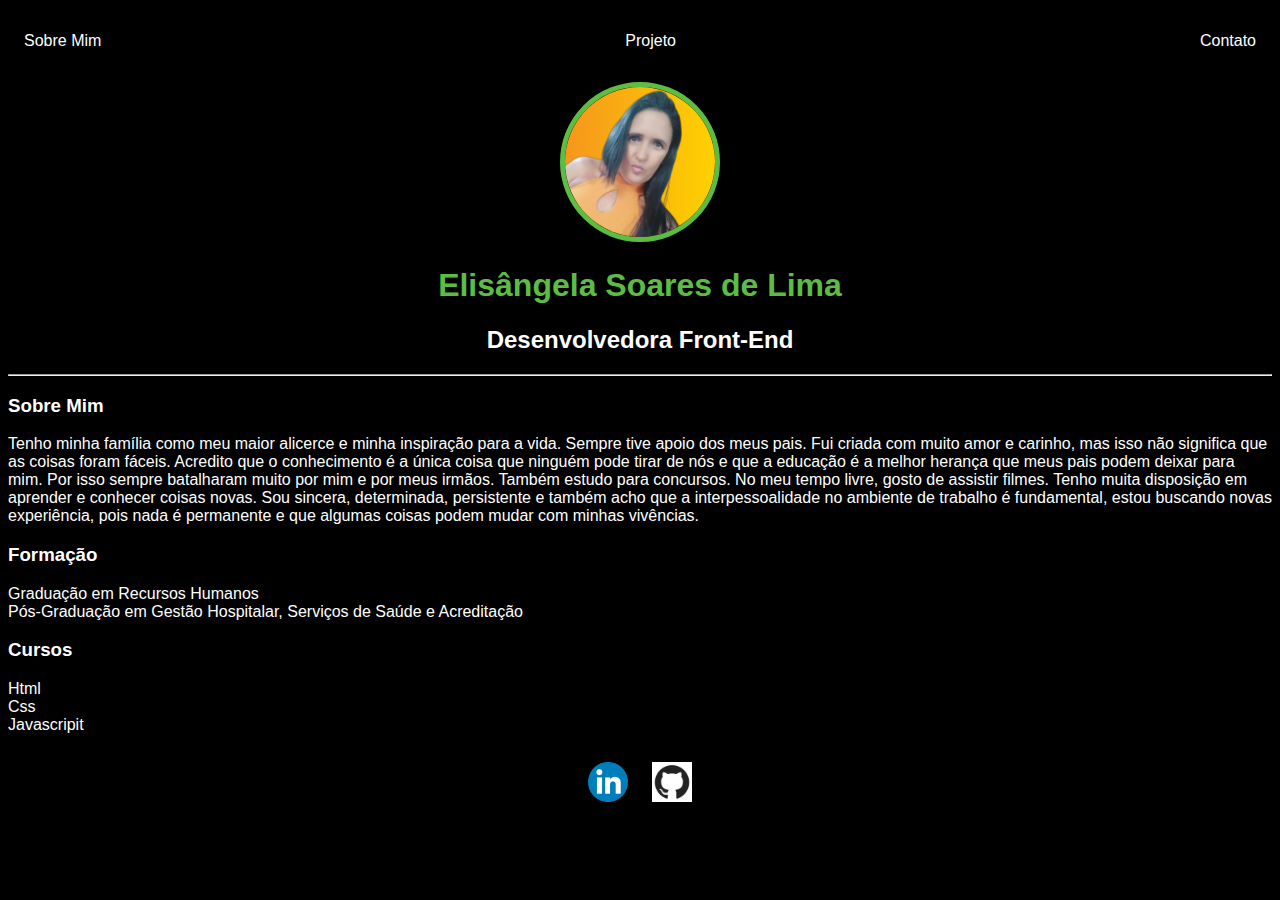
<file: portifólio/index.html>
<!DOCTYPE html>
<html lang="pt-br">
<head>
    <meta charset="UTF-8">
    <meta http-equiv="X-UA-Compatible" content="IE=edge">
    <meta name="viewport" content="width=device-width, initial-scale=1.0">
    <title>Elisângela Soares de Lima</title>
    <link rel="stylesheet" href="index.css">
</head>
<body>
    <div class="container">

    
    <nav a>
        <ul>
            <li>
                <a href="index.html">Sobre Mim</a>
            </li>
            <li>
                <a href="projetic.html" >Projeto</a>
            </li>
            <li>
                <a href="contact.html">Contato</a>
            </li>
            
        </ul>
    </nav>


    <header>
        <div class="center">
            <img src="img/profile-pic.png"></imag>
        </div>
        <h1>Elisângela Soares de Lima</h1>
        <h2>Desenvolvedora Front-End</h2><hr>
        
    </header>
    <main>
        <section>
            <h3>Sobre Mim</h3>
            <p>Tenho minha família como meu maior alicerce e minha inspiração para a vida. Sempre tive apoio dos meus pais. Fui criada com muito amor e carinho, mas isso não significa que as coisas foram fáceis. Acredito que o conhecimento é a única coisa que ninguém pode tirar de nós e que a educação é a melhor herança que meus pais podem deixar para mim. Por isso sempre batalharam muito por mim e por meus irmãos. Também estudo para concursos.
                No meu tempo livre, gosto de assistir filmes.
                Tenho muita disposição em aprender e conhecer coisas novas.
                Sou sincera, determinada, persistente e também acho que a interpessoalidade no ambiente de trabalho é fundamental, estou buscando novas experiência, pois nada é permanente e que algumas coisas podem mudar com minhas vivências. 
            </p>
        </section>
        <section>
            <h3>Formação</h3>
            <p>Graduação em Recursos Humanos<br>
                Pós-Graduação em Gestão Hospitalar, Serviços de Saúde e Acreditação

            </p>
        </section>
        <section>
            <div>
            <h3>Cursos</h3>
            <p>
                Html<br>
                Css<br>
                Javascripit
            </p>
        </section>
    </main>

    <footer>
        <a href="https://www.linkedin.com/feed/"
          target="_blank" rel="noopener noreferrer">
               <img src="img/LinkedIn_icon_circle.svg.webp"></img>
        </a>

       <a href="https://github.com/elisangela-soares"
         target="_blank" rel="noopener noreferrer">
               <img src="img/Github.jpg"></img>
        </a>
        

    </footer>



</div>

</body>
</html>
</file>
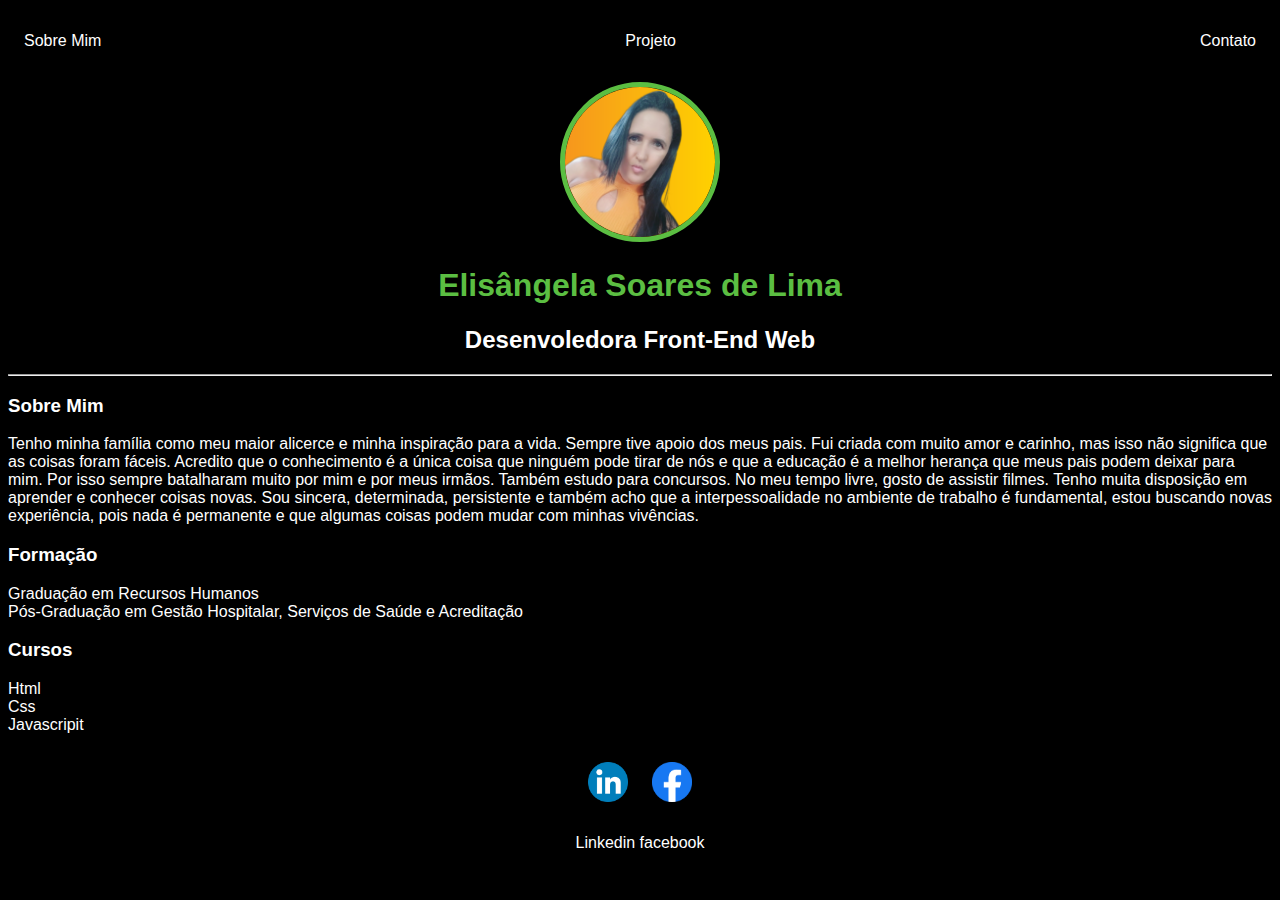
<file: portifólio/portifólio/index.html>
<!DOCTYPE html>
<html lang="pt-br">
<head>
    <meta charset="UTF-8">
    <meta http-equiv="X-UA-Compatible" content="IE=edge">
    <meta name="viewport" content="width=device-width, initial-scale=1.0">
    <title>Elisângela Soares de Lima</title>
    <link rel="stylesheet" href="index.css">
</head>
<body>
    <div class="container">

    
    <nav a>
        <ul>
            <li>
                <a href="index.html">Sobre Mim</a>
            </li>
            <li>
                <a href="projetic.html" >Projeto</a>
            </li>
            <li>
                <a href="contact.html">Contato</a>
            </li>
            
        </ul>
    </nav>


    <header>
        <div class="center">
            <img src="img/profile-pic.png"></imag>
        </div>
        <h1>Elisângela Soares de Lima</h1>
        <h2>Desenvoledora Front-End Web</h2><hr>
        
    </header>
    <main>
        <section>
            <h3>Sobre Mim</h3>
            <p>Tenho minha família como meu maior alicerce e minha inspiração para a vida. Sempre tive apoio dos meus pais. Fui criada com muito amor e carinho, mas isso não significa que as coisas foram fáceis. Acredito que o conhecimento é a única coisa que ninguém pode tirar de nós e que a educação é a melhor herança que meus pais podem deixar para mim. Por isso sempre batalharam muito por mim e por meus irmãos. Também estudo para concursos.
                No meu tempo livre, gosto de assistir filmes.
                Tenho muita disposição em aprender e conhecer coisas novas.
                Sou sincera, determinada, persistente e também acho que a interpessoalidade no ambiente de trabalho é fundamental, estou buscando novas experiência, pois nada é permanente e que algumas coisas podem mudar com minhas vivências. 
            </p>
        </section>
        <section>
            <h3>Formação</h3>
            <p>Graduação em Recursos Humanos<br>
                Pós-Graduação em Gestão Hospitalar, Serviços de Saúde e Acreditação

            </p>
        </section>
        <section>
            <div>
            <h3>Cursos</h3>
            <p>
                Html<br>
                Css<br>
                Javascripit
            </p>
        </section>
    </main>

    <footer>
        <a href="https://www.linkedin.com/feed/"
        " target="_blank" rel="noopener noreferrer">
               <img src="img/LinkedIn_icon_circle.svg.webp"></img>
               <p>Linkedin</p>
        </a>

        <a href="https://www.facebook.com/feed/"
        " target="_blank" rel="noopener noreferrer">
               <img src="img/facebook-logotipo.webp"></img>
               <p>facebook</p>
    </footer>



</div>

</body>
</html>
</file>
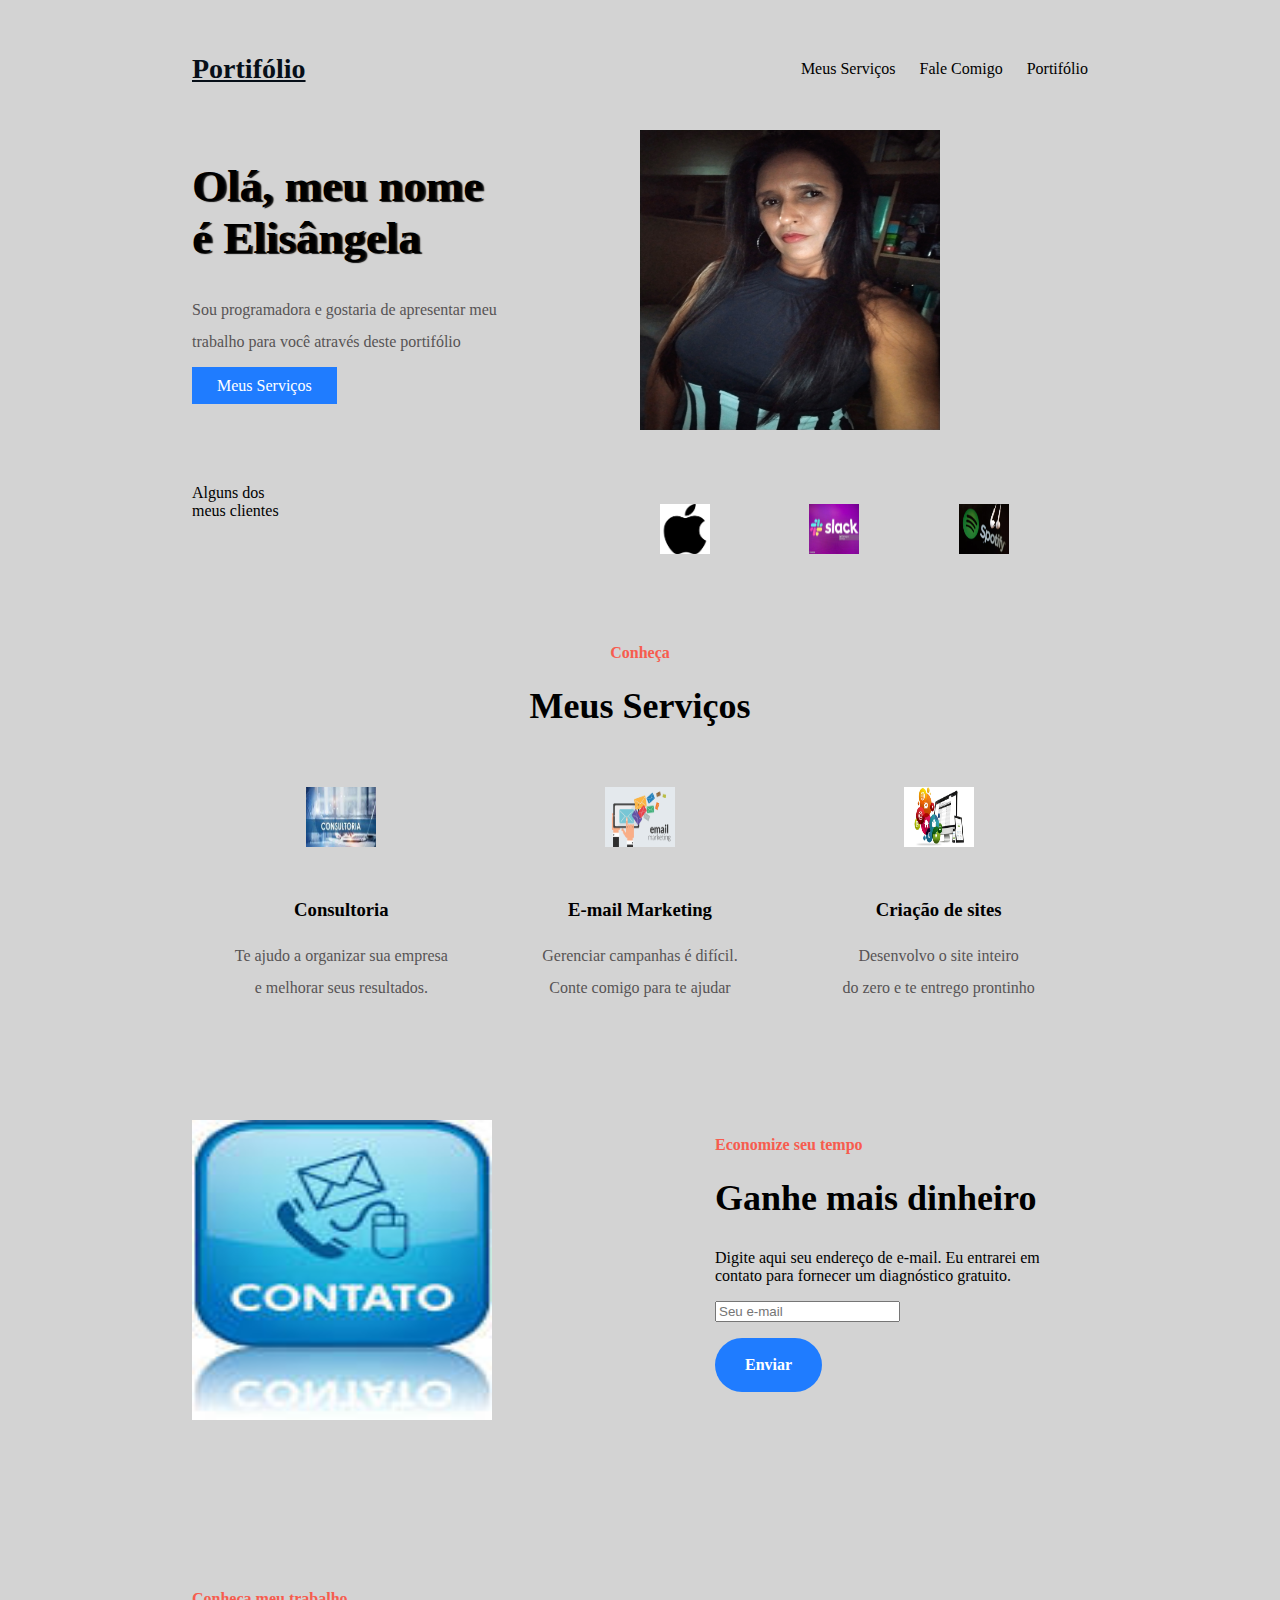
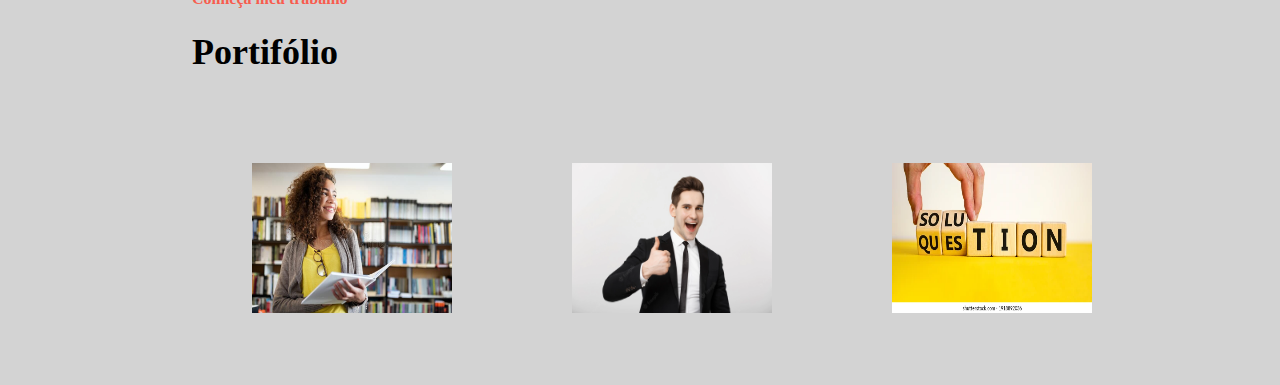
<file: portifólio/portifólio2/index.html>
<!DOCTYPE html>
<html lang="pt-br">
    <head>
        <meta charset="UTF-8">
        <meta http-equiv="X-UA-Compatible" content="IE=edge">
        <meta name="viewport" content="width=device-width, initial-scale=1.0">
            <title>Portifólio</title>
        <link rel="preconnect" href="https://fonts.googleapis.com">
        <link rel="preconnect" href="https://fonts.gstatic.com" crossorigin>
        
    <style>
        body {
            margin-left: 15%;
            margin-right: 15%;
            background-color: lightgray
        }
        .container {
            display: grid;
            grid-auto-flow: column;
            grid-auto-columns: 1fr;
        }
        #header {
            font-family: poppins;
            font-style: normal;
            font-weight: 600;
            font-size: 28px;
            line-height: 42px;
            text-decoration-line: underline;

            color: #070f18;
            margin-top: 40px;
            margin-bottom: 40px;
        }
        #menu {
            text-align: right;
            margin-top: 49px;
        }
        #menu ul {
            list-style-type: none;
            margin: 0;
            padding: 0;
        }
        #menu li{
            display: inline-block;
            margin-left: 20px;
            font-family: poppins;
            font-style: normal;
            font-weight: normal;
            font-size: 16px;
            line-height: 24px;
            /*.identical.to.box.height.*/;
            text-align: center;
            color: #070f18;
        }
        a {
            color: black;
            text-decoration: none;
        }
       #buttonCta {
            background: #1F7CFF;
            border-radius: 50ox;
            font-family: poppins;
            font-style: normal;
            font-weight: normal;
            font-size: 16px;
            line-height: 24px;
            /*.identical.to.box.height.*/;
            text-align: center;
            color: #FFFFFF;
            padding: 10px 25px 10px 25px;
       } 
       p.gray {
            font-style: normal;
            font-weight: normal;
            font-size: 16px;
            line-height: 32px;
            /*.identical.to.box.height.*/;
            color: #575455;
       }
       #headerCta h1 {
            font-style: normal;
            font-weight: bold;
            font-size: 45px;
            /*.identical.to.box.height.*/;
            color: #000000;
            text-shadow: 2px 1px 1px #111111;
       }
       #img {
            margin-left: 42px;
       }
       #headerImg img {
            width: 100%;
       }
       body img {
            width: 300px;
            height: 300px;
       }
       
       .headerLogo {
            text-align:center;
       }
       .headerlogo img {
        width: 100%;
        width: 50px;
        margin: 20;
        height: 50px;
        padding: 20px;
       }
       #clients {
            margin-top: 50px;
            margin-bottom: 50px;
       }
       #headerClientsText {
            font-family: poppins;
            font-style: normal;
            font-size: 16px;
            line-height: 24px;
            /*.identical.to.box.height.*/;
            color: #070f18;
       }
       #p img{
            width: 0px;
            height: 0px;
            display: flex;
            justify-content: space-between;
            padding: center;
       }
       h2.red {
            font-family: poppins;
            font-style: normal;
            font-weight: bold;
            font-size: 16px;
            line-height: 24px;
            /*.identical.to.box.height.*/;
            color: #F75C4E;
       }
       h1.black {
            font-family: poppins;
            font-style: normal;
            font-weight: bold;
            font-size: 36px;
            line-height: 54px;
            /*.identical.to.box.height.*/;
            margin-top: 0;
            color: #000000;
       }
       .textCenter {
        text-align: center;
       }
       .textCenter img {
        width: 100%;
        width: 70px;
        margin: 30;
        height: 60px;
        padding: 30px;
       }
       #services .textCenter h3 {
            font-family: poppins;
            font-style: normal;
            font-weight: 600;
            font-size: 20px;
            line-height: 30px;
            /*.identical.to.box.height.*/;
            color: #070F18;
       }
       #contactImg img {
           width: 100%;
       }
       #contactForm {
           margin-left: 75px;
           text-align: left;
       }
       #contact {
        margin-top: 100px;
       }
       #contatForm input {
        background: #F5F6FB;
        border-radius: 50px;
        font-family: Poppins;
        font-style: normal;
        font-weight: normal;
        font-size: 16px;
        line-height: 24px;
        /*.identical.to.box.height.*/;
        color: #575455;
        border:0;
        width: 70%;
        padding: 15px 30px 15px 30px; 
       }
       #contactForm button {
        background: #1F7CFF;
        border-radius: 50px;
        font-family: Poppins;
        font-style: normal;
        font-weight: 600;
        font-size: 16px;
        line-height: 24px;
        /*.identical.to.box.height.*/;
        text-align: center;
        border: 0;
        color: #FFFFFF;
        padding: 15px 30px 15px 30px; 
       }
       #portifólioTitle {
        margin-top: 150px;
       }
       .portifólioImg img {
        width: 200%;
        width: 200px;
        margin: 30;
        height: 150px;
        padding: 30px;
       }
       .portifólioImg {
        padding: 30px;
       }
       .efeito {
        background-color: rgba (0, 0, 0, 0,5);
       }
       #menu  ul a:hover {
        padding: 20px 20px;
        background-color: gray
       }

       
    </style>
    </head>
    <body>
        <div class="container">
        <div id="header">
             Portifólio
        </div>
         <div id="menu">
            <ul>   
               <li><a href="#services">Meus Serviços</a></li>
               <li><a href="#contact">Fale Comigo</a></li>
               <li><a href="#portifólioTitle">Portifólio</a></li>
            </ul>
        </div>
          
       </div>  
       <div class="container">
           <div id="headerCta" call to action>
            <h1>
                Olá, meu nome<br>
                é Elisângela
            </h1>
            <p class="gray">
                Sou programadora e gostaria de apresentar meu<br>
                trabalho para você através deste portifólio

            <div></div>
            <a id="buttonCta" href="">Meus Serviços</a>
           </div>
           <div id="headerimg">
            <img src="img/fotoeli.jpg">
           </div> 
        </div>
        <div class="container" id="clients">
            <div id="headerClientText">
                Alguns dos<br>
                meus clientes
            </div>
                <!-- falta ver pendência nas imagens-->
                <div class="container">
            <div class="headerlogo">
                <img src="img/apple-logo.webp">
            </div>
            <div class="headerlogo">
                <img src="img/gettyimages-1151037249-612x612.jpg">
            </div>
            <div class="headerlogo">
                <img src="img/spotify-premium-akcio-001-1024x576.webp">
            </div>
        </div>
        </div>
        <div class="container textCenter">
            <div id="services">
                <h2 class="red">Conheça</h2>
                <h1 class="black">Meus Serviços</h1>
            </div>
        </div>
        <!--falta ver pendência nas imagens--> 
        <div class="container">
            <div class="textCenter" id="services">
                <img src="img/images.jpg">
                <h3>Consultoria</h3>
                <p class="gray">Te ajudo a organizar sua empresa<br>
                   e melhorar seus resultados.
            </p>
            </div>
            <div class="textCenter">
                <img src="img/4-erros-de-email-marketing-que-destroem-a-sua-campanha.jpeg">
                <h3>E-mail Marketing</h3>
                <p class="gray">Gerenciar campanhas é difícil.<br>
                   Conte comigo para te ajudar</p>
            </div>
            <div class="textCenter">
                <img src="img/883676750935141b3427b7ac1feb952e.jpg">
                <h3>Criação de sites</h3>
                <p class="gray">Desenvolvo o site inteiro<br>
                   do zero e te entrego prontinho</p>

            </div>
        </div>
        <div class="container" id="contact">
             <div id="contactimg">
               <img src="img/images (1).jpg".jpg>   
             </div>
             <div id="contactForm">
                <h2 class="red">Economize seu tempo</h2>
                <h1 class="black">Ganhe mais dinheiro</h1>
                <p clss="gray">
                    Digite aqui seu endereço de e-mail. Eu entrarei em<br>
                    contato para fornecer um diagnóstico gratuito.
                </p>
                <form action="https://formspree.io/f/xgeqpqzd" method="POST">
                    <p><input placeholder="Seu e-mail" type="text" name="contactEmail" required="required"></p> 
                    <button  type="submit">Enviar</button>
                </form>
             </div>
        </div>
        <div class="container" id="portifólioTitle">
            <div > 
                <h2 class="red">Conheça meu trabalho</h2>
                <h1 class="black">Portifólio</h1>
            </div>
        </div>
        <div class="container">
            <div class="portifólioImg">
                <img src="img/ensino-secundário-superior-e-conceito-de-pessoas-estudante-sorridente-lendo-livro-feliz-na-biblioteca-172068379.jpg">
                </div>
            <div class="portifólioImg">
                <img src="img/retrato-de-conceito-de-negocio-de-homem-animado-com-a-boca-aberta-vestido-com-roupa-formal-dando-sinal-de-positivo_1258-80644.webp">
                </div>
            <div class="portifólioImg">
                <img src="img/question-solution-symbol-businessman-turns-260nw-1918892036.webp">
                </div>
        </div>
    </div>
</body>
</html>
</file>
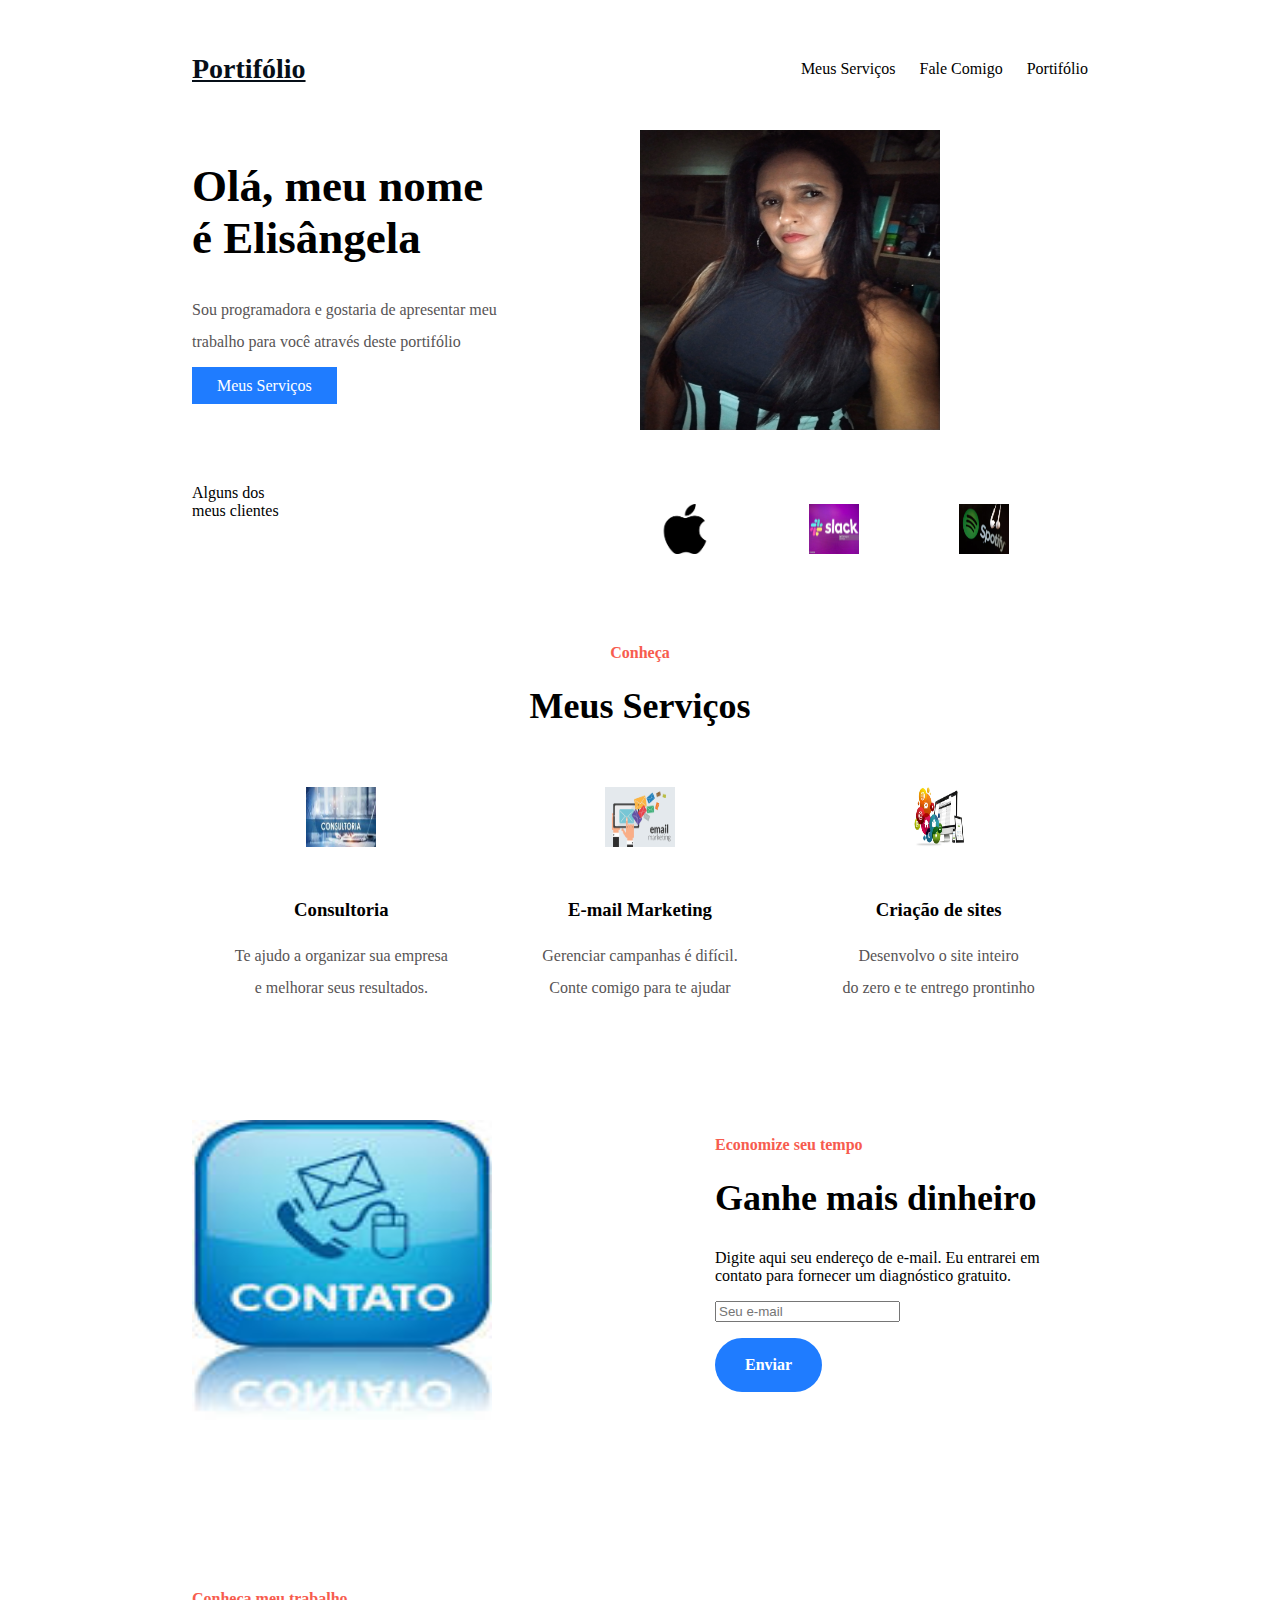
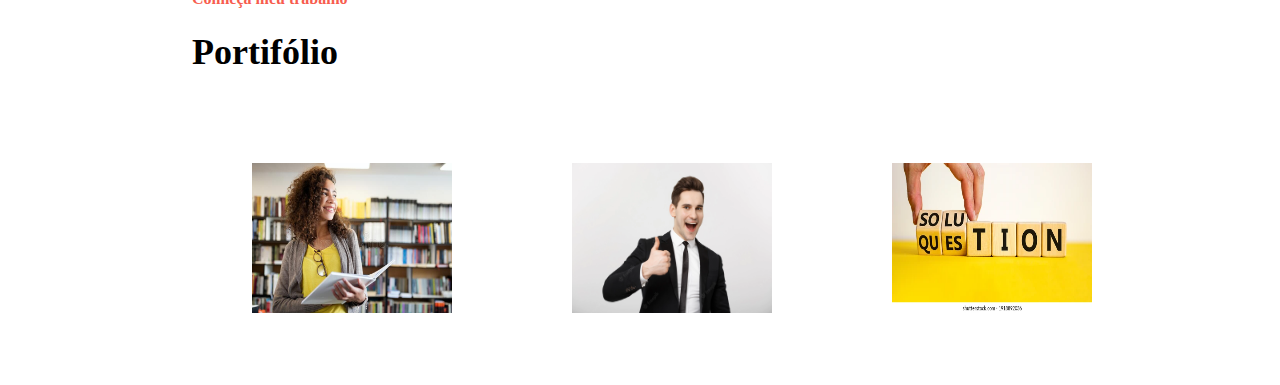
<file: portifólio/portifólio/portifólio2/index.html>
<!DOCTYPE html>
<html lang="pt-br">
    <head>
        <meta charset="UTF-8">
        <meta http-equiv="X-UA-Compatible" content="IE=edge">
        <meta name="viewport" content="width=device-width, initial-scale=1.0">
            <title>Portifólio</title>
        <link rel="preconnect" href="https://fonts.googleapis.com">
        <link rel="preconnect" href="https://fonts.gstatic.com" crossorigin>
        
    <style>
        body {
            margin-left: 15%;
            margin-right: 15%;
        }
        .container {
            display: grid;
            grid-auto-flow: column;
            grid-auto-columns: 1fr;
        }
        #header {
            font-family: poppins;
            font-style: normal;
            font-weight: 600;
            font-size: 28px;
            line-height: 42px;
            text-decoration-line: underline;

            color: #070f18;
            margin-top: 40px;
            margin-bottom: 40px;
        }
        #menu {
            text-align: right;
            margin-top: 49px;
        }
        #menu ul {
            list-style-type: none;
            margin: 0;
            padding: 0;
        }
        #menu li{
            display: inline-block;
            margin-left: 20px;
            font-family: poppins;
            font-style: normal;
            font-weight: normal;
            font-size: 16px;
            line-height: 24px;
            /*.identical.to.box.height.*/;
            text-align: center;
            color: #070f18;
        }
        a {
            color: black;
            text-decoration: none;
        }
       #buttonCta {
            background: #1F7CFF;
            border-radius: 50ox;
            font-family: poppins;
            font-style: normal;
            font-weight: normal;
            font-size: 16px;
            line-height: 24px;
            /*.identical.to.box.height.*/;
            text-align: center;
            color: #FFFFFF;
            padding: 10px 25px 10px 25px;
       } 
       p.gray {
            font-style: normal;
            font-weight: normal;
            font-size: 16px;
            line-height: 32px;
            /*.identical.to.box.height.*/;
            color: #575455;
       }
       #headerCta h1 {
            font-style: normal;
            font-weight: bold;
            font-size: 45px;
            /*.identical.to.box.height.*/;
            color: #000000;
       }
       #img {
            margin-left: 42px;
       }
       #headerImg img {
            width: 100%;
       }
       body img {
            width: 300px;
            height: 300px;
       }
       
       .headerLogo {
            text-align:center;
       }
       .headerlogo img {
        width: 100%;
        width: 50px;
        margin: 20;
        height: 50px;
        padding: 20px;
       }
       #clients {
            margin-top: 50px;
            margin-bottom: 50px;
       }
       #headerClientsText {
            font-family: poppins;
            font-style: normal;
            font-size: 16px;
            line-height: 24px;
            /*.identical.to.box.height.*/;
            color: #070f18;
       }
       #p img{
            width: 0px;
            height: 0px;
            display: flex;
            justify-content: space-between;
            padding: center;
       }
       h2.red {
            font-family: poppins;
            font-style: normal;
            font-weight: bold;
            font-size: 16px;
            line-height: 24px;
            /*.identical.to.box.height.*/;
            color: #F75C4E;
       }
       h1.black {
            font-family: poppins;
            font-style: normal;
            font-weight: bold;
            font-size: 36px;
            line-height: 54px;
            /*.identical.to.box.height.*/;
            margin-top: 0;
            color: #000000;
       }
       .textCenter {
        text-align: center;
       }
       .textCenter img {
        width: 100%;
        width: 70px;
        margin: 30;
        height: 60px;
        padding: 30px;
       }
       #services .textCenter h3 {
            font-family: poppins;
            font-style: normal;
            font-weight: 600;
            font-size: 20px;
            line-height: 30px;
            /*.identical.to.box.height.*/;
            color: #070F18;
       }
       #contactImg img {
           width: 100%;
       }
       #contactForm {
           margin-left: 75px;
           text-align: left;
       }
       #contact {
        margin-top: 100px;
       }
       #contatForm input {
        background: #F5F6FB;
        border-radius: 50px;
        font-family: Poppins;
        font-style: normal;
        font-weight: normal;
        font-size: 16px;
        line-height: 24px;
        /*.identical.to.box.height.*/;
        color: #575455;
        border:0;
        width: 70%;
        padding: 15px 30px 15px 30px; 
       }
       #contactForm button {
        background: #1F7CFF;
        border-radius: 50px;
        font-family: Poppins;
        font-style: normal;
        font-weight: 600;
        font-size: 16px;
        line-height: 24px;
        /*.identical.to.box.height.*/;
        text-align: center;
        border: 0;
        color: #FFFFFF;
        padding: 15px 30px 15px 30px; 
       }
       #portifólioTitle {
        margin-top: 150px;
       }
       .portifólioImg img {
        width: 200%;
        width: 200px;
        margin: 30;
        height: 150px;
        padding: 30px;
       }
       .portifólioImg {
        padding: 30px;
       }
       
    </style>
    </head>
    <body>
        <div class="container">
        <div id="header">
             Portifólio
        </div>
         <div id="menu">
            <ul>
               <li><a href="#services">Meus Serviços</a></li>
               <li><a href="#contact">Fale Comigo</a></li>
               <li><a href="#portifólioTitle">Portifólio</a></li>
            </ul>
         </div> 
       </div>  
       <div class="container">
           <div id="headerCta" call to action>
            <h1>
                Olá, meu nome<br>
                é Elisângela
            </h1>
            <p class="gray">
                Sou programadora e gostaria de apresentar meu<br>
                trabalho para você através deste portifólio

            <div></div>
            <a id="buttonCta" href="">Meus Serviços</a>
           </div>
           <div id="headerimg">
            <img src="img/fotoeli.jpg">
           </div> 
        </div>
        <div class="container" id="clients">
            <div id="headerClientText">
                Alguns dos<br>
                meus clientes
            </div>
                <!-- falta ver pendência nas imagens-->
                <div class="container">
            <div class="headerlogo">
                <img src="img/apple-logo.webp">
            </div>
            <div class="headerlogo">
                <img src="img/gettyimages-1151037249-612x612.jpg">
            </div>
            <div class="headerlogo">
                <img src="img/spotify-premium-akcio-001-1024x576.webp">
            </div>
        </div>
        </div>
        <div class="container textCenter">
            <div id="services">
                <h2 class="red">Conheça</h2>
                <h1 class="black">Meus Serviços</h1>
            </div>
        </div>
        <!--falta ver pendência nas imagens--> 
        <div class="container">
            <div class="textCenter" id="services">
                <img src="img/images.jpg">
                <h3>Consultoria</h3>
                <p class="gray">Te ajudo a organizar sua empresa<br>
                   e melhorar seus resultados.
            </p>
            </div>
            <div class="textCenter">
                <img src="img/4-erros-de-email-marketing-que-destroem-a-sua-campanha.jpeg">
                <h3>E-mail Marketing</h3>
                <p class="gray">Gerenciar campanhas é difícil.<br>
                   Conte comigo para te ajudar</p>
            </div>
            <div class="textCenter">
                <img src="img/883676750935141b3427b7ac1feb952e.jpg">
                <h3>Criação de sites</h3>
                <p class="gray">Desenvolvo o site inteiro<br>
                   do zero e te entrego prontinho</p>

            </div>
        </div>
        <div class="container" id="contact">
             <div id="contactimg">
               <img src="img/images (1).jpg".jpg>   
             </div>
             <div id="contactForm">
                <h2 class="red">Economize seu tempo</h2>
                <h1 class="black">Ganhe mais dinheiro</h1>
                <p clss="gray">
                    Digite aqui seu endereço de e-mail. Eu entrarei em<br>
                    contato para fornecer um diagnóstico gratuito.
                </p>
                <form action="https://formspree.io/f/xgeqpqzd" method="POST">
                    <p><input placeholder="Seu e-mail" type="text" name="contactEmail" required="required"></p> 
                    <button  type="submit">Enviar</button>
                </form>
             </div>
        </div>
        <div class="container" id="portifólioTitle">
            <div > 
                <h2 class="red">Conheça meu trabalho</h2>
                <h1 class="black">Portifólio</h1>
            </div>
        </div>
        <div class="container">
            <div class="portifólioImg">
                <img src="img/ensino-secundário-superior-e-conceito-de-pessoas-estudante-sorridente-lendo-livro-feliz-na-biblioteca-172068379.jpg">
                </div>
            <div class="portifólioImg">
                <img src="img/retrato-de-conceito-de-negocio-de-homem-animado-com-a-boca-aberta-vestido-com-roupa-formal-dando-sinal-de-positivo_1258-80644.webp">
                </div>
            <div class="portifólioImg">
                <img src="img/question-solution-symbol-businessman-turns-260nw-1918892036.webp">
                </div>
        </div>
    </div>
</body>
</html>
</file>
<file: portifólio/projetic.html>
<!DOCTYPE html>
<html lang="pt-br">
<head>
    <meta charset="UTF-8">
    <meta http-equiv="X-UA-Compatible" content="IE=edge">
    <meta name="viewport" content="width=device-width, initial-scale=1.0">
    <a href="index.html">voltar</a>
    <title>Project</title>
    <style>
        
        a {
            color: white;
        }
        h3 {
            color: white;
        }
        body {
            background-color: black;
        }
        
        
    </style>
</head>
<body>
    
    <h3>Projetos</h3>
    <div style="height: 600px; width: 700px;">
        <embed src="img/curriculo-html.pdf" type="application/pdf" width="100%" height="100%">
    </div>
</body>
</html>
</file>
<file: portifólio/index.css>
body {
    color: white;
    background-color: black;
    font-family: Arial, Helvetica, sans-serif;
}

ul {
    display: flex;
    justify-content: space-between;
    list-style-type: none;
    padding: 16px;

}

a {
    color: white;
    text-decoration: none;
}

header img {
    width: 150px;
    height: 150px;
    border-radius: 50%;
    border: 5px solid #5bbe42
}
.center {
    text-align: center;
}

h1{
    color: #5bbe42;
    text-align: center;
}
h2 {
    text-align: center;
}
footer img {
    width: 40px;
    height: 40px;
    padding: 12px;
}

footer {
    display: flex;
    justify-content: center;

}

.container {
    pading: 0px 50px;
}
nav a:hover {
    color: #5bbe42;
}
</file>
<file: portifólio/portifólio/index.css>
body {
    color: white;
    background-color: black;
    font-family: Arial, Helvetica, sans-serif;
}

ul {
    display: flex;
    justify-content: space-between;
    list-style-type: none;
    padding: 16px;

}

a {
    color: white;
    text-decoration: none;
}

header img {
    width: 150px;
    height: 150px;
    border-radius: 50%;
    border: 5px solid #5bbe42
}
.center {
    text-align: center;
}

h1{
    color: #5bbe42;
    text-align: center;
}
h2 {
    text-align: center;
}
footer img {
    width: 40px;
    height: 40px;
    padding: 12px;
}

footer {
    display: flex;
    justify-content: center;

}

.container {
    pading: 0px 50px;
}
nav a:hover {
    color: #5bbe42;
}
</file>
